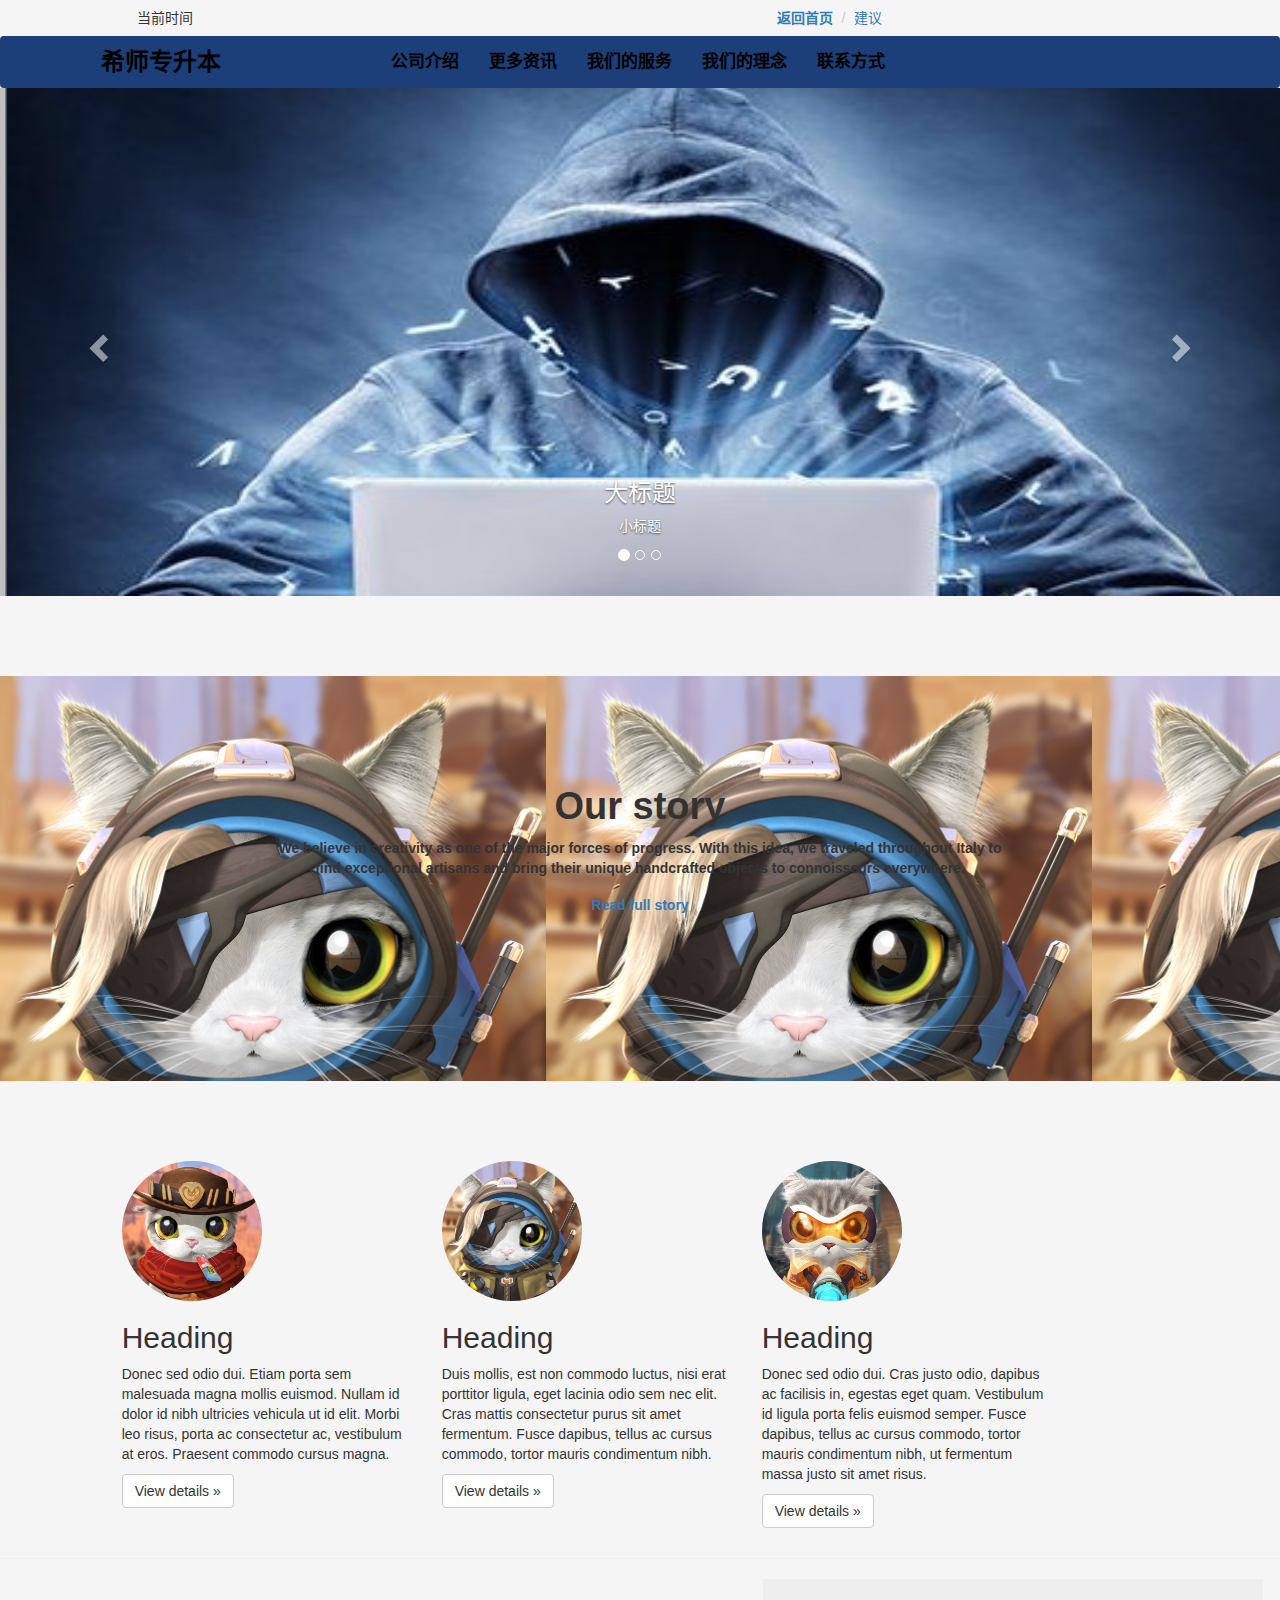
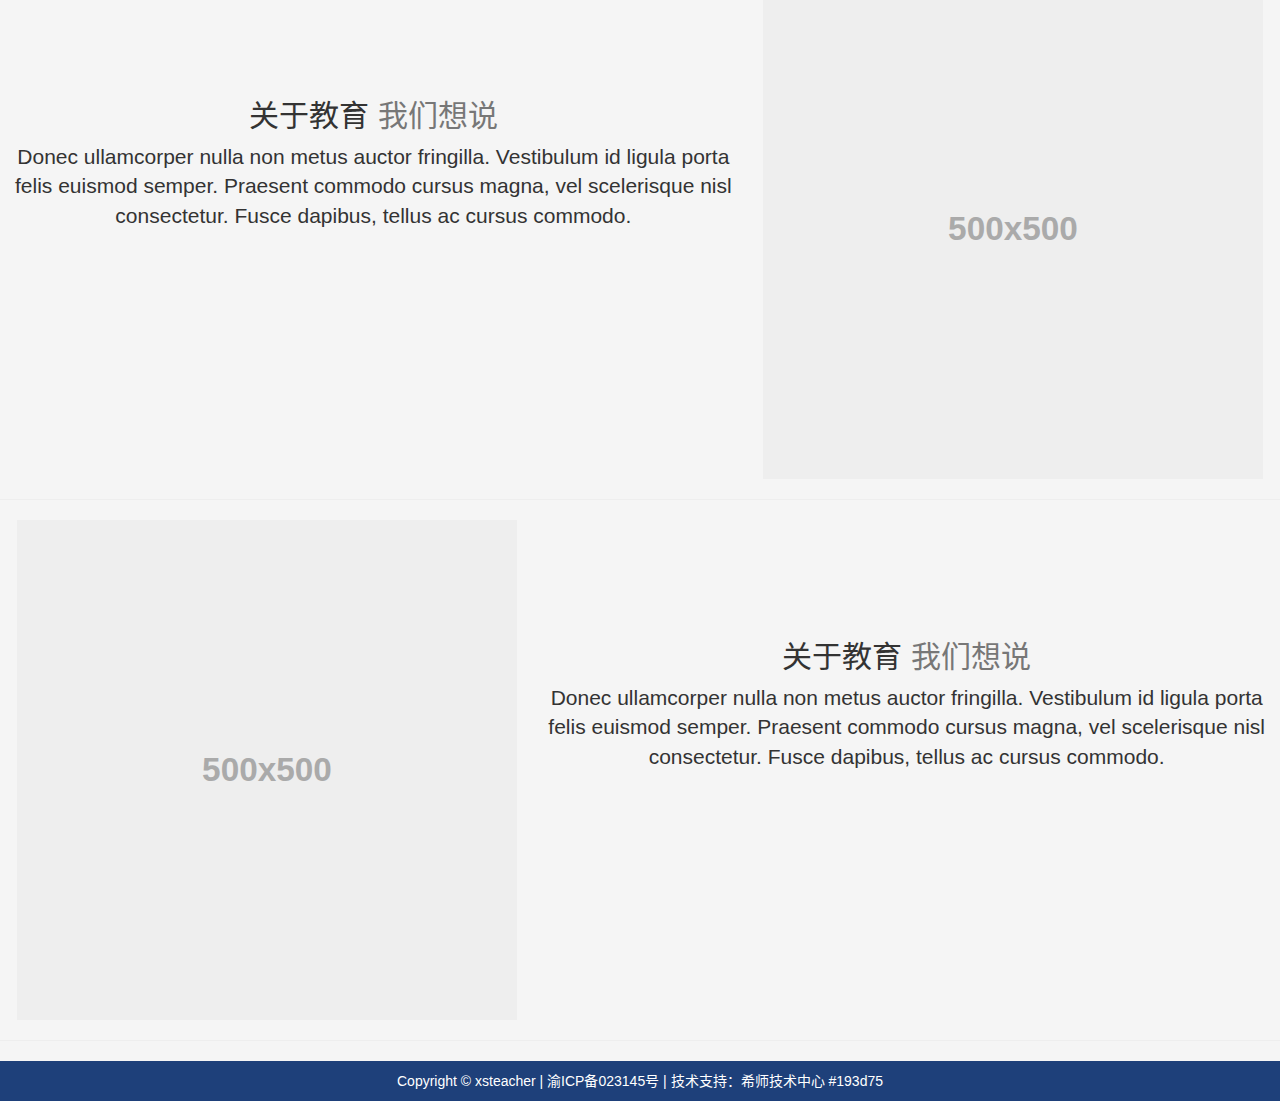
<file: xs_book.html>
<!DOCTYPE html>
<html lang="zh-CN">
<head>
    <meta charset="utf-8">
    <meta http-equiv="X-UA-Compatible" content="IE=edge">
    <meta name="viewport" content="width=device-width, initial-scale=1">
    <!-- 上述3个meta标签*必须*放在最前面，任何其他内容都*必须*跟随其后！ -->
    <title>书香门第</title>

    <link href="bootstrap-3.3.7-dist/css/bootstrap.min.css" rel="stylesheet">

    <script src="bootstrap-3.3.7-dist/js/html5shiv.js"></script>
    <script src="bootstrap-3.3.7-dist/js/respond.min.js"></script>
    <style>
        body{
            background-color: #f5f5f5;
        }
        .row{
            margin: 0;
        }
        /*有时间的标题*/
        /*顶部 小导航 有时间*/
        .backindex{
            font-weight: 700;
        }
        #header_1{
            background-color: #f5f5f5;
        }
        .breadcrumb{
            margin-bottom: 0px;
        }
        /*真正的导航栏*/
        .navbar-brand{
            color: black;
            font-size: 24px;
            padding-left: 100px;
            font-weight: 700;
        }
        .title_word{
            color: black;
            font-size: 17px;
            font-weight: 700;
        }
        .nav{
            margin-left: 140px;
        }

        /*banner 介绍*/
        .banner{
            margin: 80px 0;
        }
        .banner_word{
            font-weight: 700;
        }
        .title{
            font-size: 38px;
        }
        /*谈谈教育*/
        .featurette-heading{
            margin-top: 120px;
            text-align: center;
        }
        .lead{
            text-align: center;
        }
    </style>

    <script type="text/javascript">
        function showTime(){
            nowtime=new Date();
            year=nowtime.getFullYear();
            month=nowtime.getMonth()+1;
            date=nowtime.getDate();
            document.getElementById("mytime").innerText=year+"年"+month+"月"+date+" "+nowtime.toLocaleTimeString();
        }
        setInterval("showTime()",1000);

    </script>
</head>
<body>

        <!--导航栏吧  最顶部 有时间和小选项-->
        <div class="row" id="header_1">
            <div class="col-md-1"></div>
            <div class="col-md-6">
                <ol class="breadcrumb">
                    <li id="mytime">当前时间</li>
                </ol>
            </div>
            <div class="col-md-4">
                <ol class="breadcrumb">
                    <li><a href="index.html" style="text-decoration: none;font-weight: 700" class="backindex">返回首页</a></li>
                    <li><a style="text-decoration: none" href="#">建议</a></li>
                </ol>
            </div>
        </div>

        <!--真正的导航栏-->
        <div class="row">
            <nav class="navbar " style="background-color: #1c3f79;margin: 0">
                <div class="container-fluid">
                    <div class="navbar-header" >
                        <a class="navbar-brand" href="#" id="title">希师专升本</a>
                        <button class="navbar-toggle" type="button" data-target="#col" data-toggle="collapse">
                            <span class="icon-bar"></span>
                            <span class="icon-bar"></span>
                            <span class="icon-bar"></span>
                        </button>
                    </div>
                    <div class="collapse navbar-collapse" id="col">
                        <ul class="nav navbar-nav navbar-left">
                            <li><a href="#" class="title_word">公司介绍</a></li>
                            <li><a href="#" class="title_word">更多资讯</a></li>
                            <li><a href="#"class="title_word">我们的服务</a></li>
                            <li><a href="#" class="title_word">我们的理念</a></li>
                            <li><a href="#"class="title_word">联系方式</a></li>
                            <!--这里可以加一点 弹框-->
                        </ul>
                    </div>
                </div>
            </nav>
        </div>


<!--轮播图-->
        <div class="row">
            <div id="carousel-example-generic" class="carousel slide" data-ride="carousel">
                <!-- Indicators -->
                <ol class="carousel-indicators">
                    <li data-target="#carousel-example-generic" data-slide-to="0" class="active"></li>
                    <li data-target="#carousel-example-generic" data-slide-to="1"></li>
                    <li data-target="#carousel-example-generic" data-slide-to="2"></li>
                </ol>

                <!-- Wrapper for slides -->
                <div class="carousel-inner" role="listbox">
                    <div class="item">
                        <img src="images/product-4.jpg" style="width:100%;height: 508px">
                        <div class="carousel-caption">
                            <h3>大标题</h3>
                            <p>小标题</p>
                        </div>

                    </div>
                    <div class="item">
                        <img src="images/product-1.jpg" style="width:100%;height: 508px">
                        <div class="carousel-caption">
                            <h3>大标题</h3>
                            <p>小标题</p>
                        </div>
                    </div>
                    <div class="item active">
                        <img src="images/product-4.jpg" style="width:100%;height: 508px">
                        <div class="carousel-caption">
                            <h3>大标题</h3>
                            <p>小标题</p>
                        </div>
                    </div>
                </div>

                <!-- Controls -->
                <a class="left carousel-control" href="#carousel-example-generic" role="button" data-slide="prev">
                    <span class="glyphicon glyphicon-chevron-left" aria-hidden="true"></span>
                    <span class="sr-only">Previous</span>
                </a>
                <a class="right carousel-control" href="#carousel-example-generic" role="button" data-slide="next">
                    <span class="glyphicon glyphicon-chevron-right" aria-hidden="true"></span>
                    <span class="sr-only">Next</span>
                </a>
            </div>
        </div>

        <!--简介 banner-->
        <section class="banner" style="background-image:url(images/anna.png)">
            <div class="container" style="height: 405px">
                <div class="row">
                    <div class="col-md-offset-2 col-md-8 text-center" style="margin-top: 90px">
                        <h2 class="title banner_word">Our story</h2>
                        <p class="banner_word">
                            We believe in creativity as one of the major forces of progress. With this idea, we traveled throughout Italy to find exceptional
                            artisans and bring their unique handcrafted objects to connoisseurs everywhere.
                        </p>
                        <p><a href="#" class="btn btn-clean banner_word" >Read full story</a></p>
                    </div>
                </div>
            </div>
        </section>

        <!--介绍产品 或者老师 或者 优秀学员-->
        <div class="row">
            <div class="col-md-1"></div>
            <div class="col-md-3">
                <img class="img-circle" src="images/mccree.png" alt="Generic placeholder image" width="140" height="140">
                <h2>Heading</h2>
                <p>Donec sed odio dui. Etiam porta sem malesuada magna mollis euismod. Nullam id dolor id nibh ultricies vehicula ut id elit. Morbi leo risus, porta ac consectetur ac, vestibulum at eros. Praesent commodo cursus magna.</p>
                <p><a class="btn btn-default" href="#" role="button">View details »</a></p>
            </div><!-- /.col-lg-4 -->
            <div class="col-md-3">
                <img class="img-circle" src="images/anna.png" alt="Generic placeholder image" width="140" height="140">
                <h2>Heading</h2>
                <p>Duis mollis, est non commodo luctus, nisi erat porttitor ligula, eget lacinia odio sem nec elit. Cras mattis consectetur purus sit amet fermentum. Fusce dapibus, tellus ac cursus commodo, tortor mauris condimentum nibh.</p>
                <p><a class="btn btn-default" href="#" role="button">View details »</a></p>
            </div><!-- /.col-lg-4 -->
            <div class="col-md-3">
                <img class="img-circle" src="images/tracer.png" alt="Generic placeholder image" width="140" height="140">
                <h2>Heading</h2>
                <p>Donec sed odio dui. Cras justo odio, dapibus ac facilisis in, egestas eget quam. Vestibulum id ligula porta felis euismod semper. Fusce dapibus, tellus ac cursus commodo, tortor mauris condimentum nibh, ut fermentum massa justo sit amet risus.</p>
                <p><a class="btn btn-default" href="#" role="button">View details »</a></p>
            </div><!-- /.col-lg-4 -->
        </div>

        <!--谈谈教育话题-->
        <hr size="10px" >
        <div class="row featurette">
            <div class="col-md-7">
                <h2 class="featurette-heading">关于教育 <span class="text-muted">我们想说</span></h2>
                <p class="lead">Donec ullamcorper nulla non metus auctor fringilla. Vestibulum id ligula porta felis euismod semper. Praesent commodo cursus magna, vel scelerisque nisl consectetur. Fusce dapibus, tellus ac cursus commodo.</p>
            </div>
            <div class="col-md-5">
                <img class="featurette-image img-responsive center-block" data-src="holder.js/500x500/auto" alt="500x500" src="[data-uri]" data-holder-rendered="true">
            </div>
        </div>
        <hr class="featurette-divider">
        <div class="row featurette">
            <div class="col-md-7 col-md-push-5">
                <h2 class="featurette-heading">关于教育  <span class="text-muted">我们想说</span></h2>
                <p class="lead">Donec ullamcorper nulla non metus auctor fringilla. Vestibulum id ligula porta felis euismod semper. Praesent commodo cursus magna, vel scelerisque nisl consectetur. Fusce dapibus, tellus ac cursus commodo.</p>
            </div>
            <div class="col-md-5 col-md-pull-7">
                <img class="featurette-image img-responsive center-block" data-src="holder.js/500x500/auto" alt="500x500" src="[data-uri]" data-holder-rendered="true">
            </div>
        </div>
        <hr class="featurette-divider">

        <!--底部 信息-->
        <div class="row">
            <div class="footer" style="background-color: #1e407a;height: 40px">
                <div class="copyright">
                    <div class="text-center" style="padding-top: 10px">
                        <p style="color: white">
                            Copyright © xsteacher | 渝ICP备023145号 | 技术支持：希师技术中心
                            #193d75
                        </p>
                    </div>
                </div>
            </div>
        </div>

<!-- jQuery (Bootstrap 的所有 JavaScript 插件都依赖 jQuery，所以必须放在前边) -->
<script src="jquery-3.3.1/jquery-3.3.1.min.js"></script>
<!-- 加载 Bootstrap 的所有 JavaScript 插件。你也可以根据需要只加载单个插件。 -->
<script src="bootstrap-3.3.7-dist/js/bootstrap.min.js"></script>
</body>
</html>
</file>
